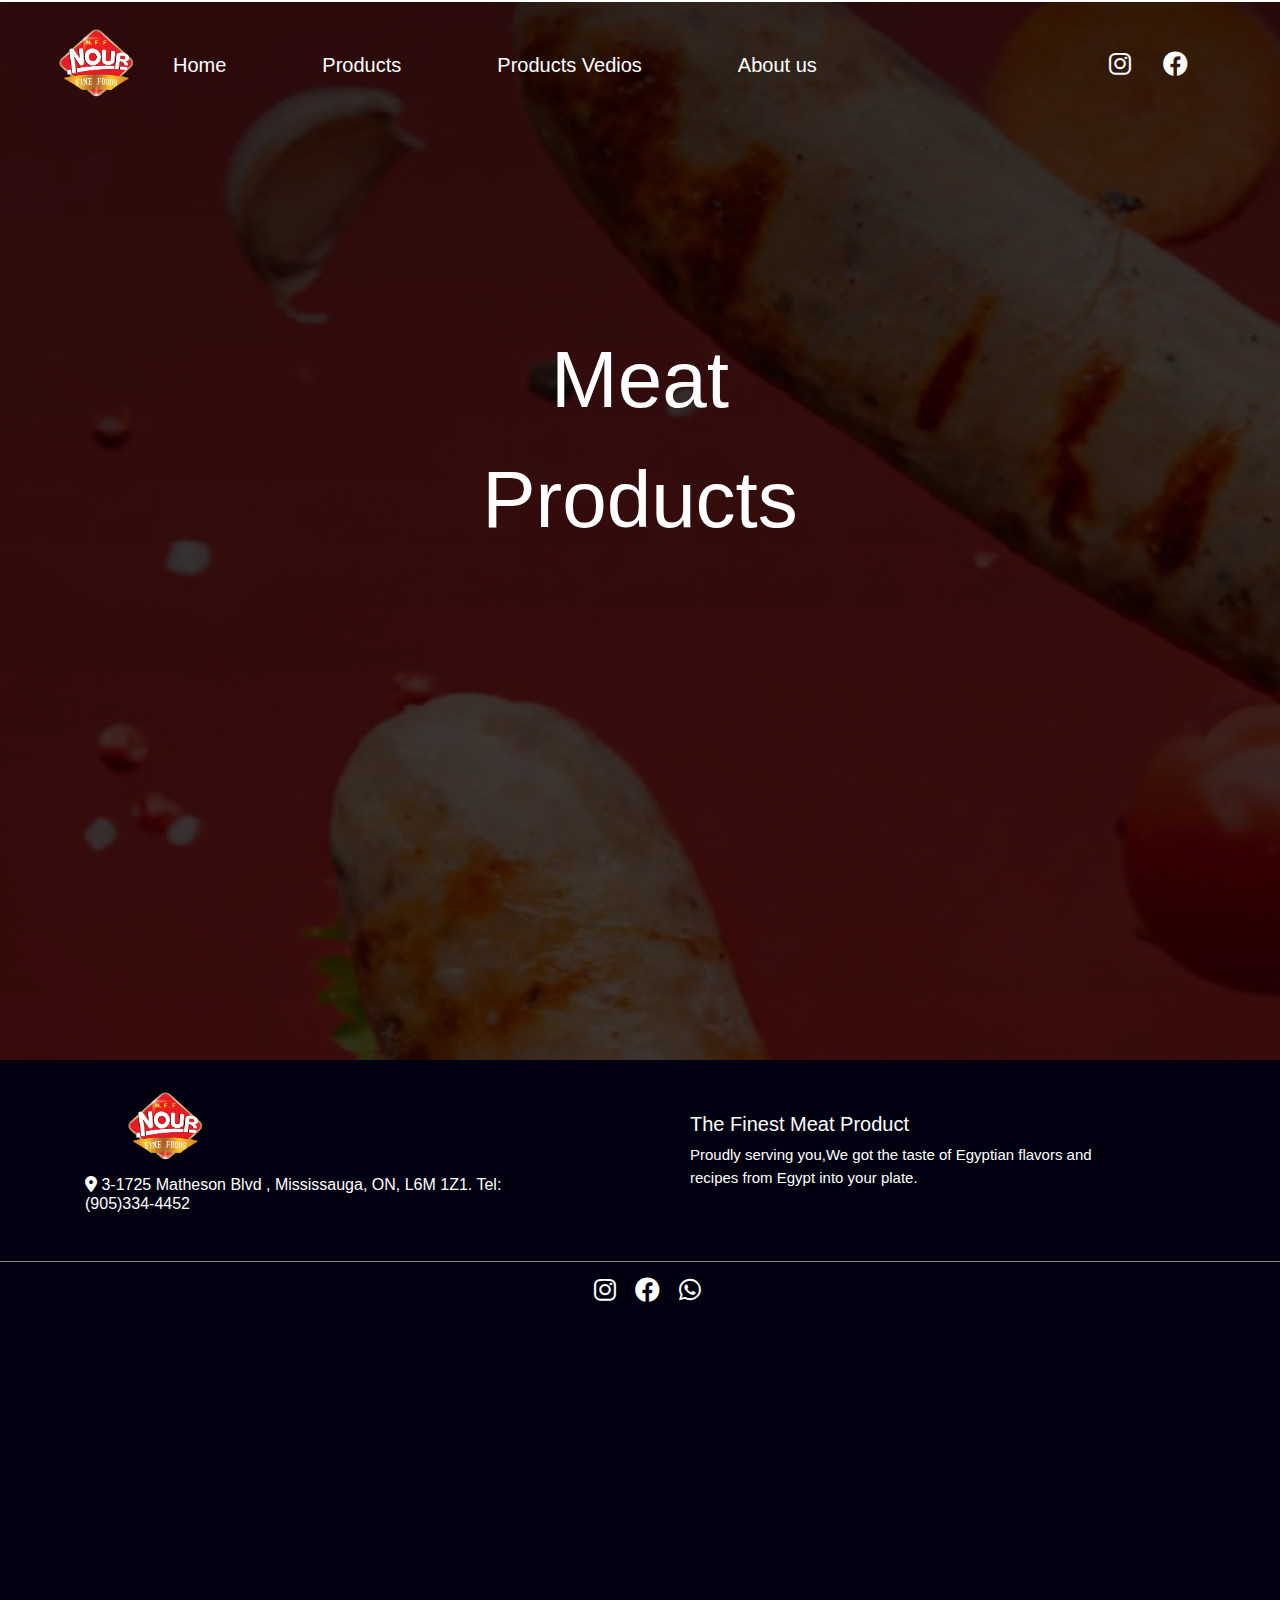
<file: index.html>
<!DOCTYPE html>
<html lang="en">
<head>
    <meta charset="UTF-8">
    <meta http-equiv="X-UA-Compatible" content="IE=edge">
    <meta name="viewport" content="width=device-width, initial-scale=1.0">
    <title>Document</title>
     <!--bootostrab link-->
     <link rel="stylesheet" href="./Css/bootstrap.min.css" />
     <!-- font awsom -->
   <link rel="stylesheet" href="./Css/all.min.css">
     <!--Css Links-->
     <link rel="stylesheet" href="./Css/style.css" />
</head>
<body>
  
    <nav class="navbar navbar-expand-lg navbar-dark ">
      <img  class="logo" src="./images/WhatsApp_Image_2023-06-08_at_10.13.00_AM-removebg-preview.png">
        <button class="navbar-toggler" type="button" data-toggle="collapse" data-target="#navbarSupportedContent" aria-controls="navbarSupportedContent" aria-expanded="false" aria-label="Toggle navigation">
          <span class="navbar-toggler-icon"></span>
        </button>
      
        <div class="collapse navbar-collapse" id="navbarSupportedContent">
          <ul class="navbar-nav mr-auto m-4">
            <li class="nav-item ">
              <a class="nav-link link-newStyle another-style" href="#">Home <span class="sr-only">(current)</span></a>
            </li>
            <li class="nav-item ">
              <a class="nav-link link-newStyle" href="./Html/Products.html">Products</a>
            </li>
            <li class="nav-item ">
              <a class="nav-link link-newStyle" href="./Html/ProductsVideo.html">Products Vedios</a>
            </li>
            <li class="nav-item ">
                <a class="nav-link link-newStyle" href="./Html/AboutUs.html">About us</a>
              </li>
             
              <!-- <li  class="nav-item ">
                <a  class="nav-link icon-newStyle ml-5" href="#"><i class="fa-brands fa-instagram"></i></a>
             </li> -->
          </ul>
          <div class="icon ">
            <a  class="nav-link icon-newStyle" href="#"><i class="fa-brands fa-instagram"></i></a>
            <a class="nav-link icon-newStyle"href="https://www.facebook.com/nourfoodsinc"><i class="fa-brands fa-facebook"></i></a>
          </div>
        </div>
      </nav>

      <div class="content">
        <p>Meat</p>
        <p>Products</p>
      </div>

      <footer>
        <div class="container">
            <div class="row">
                
              <div class="col-lg-5 col-md-4 col-sm-12">
                <img  class="footer-logo" src="./images/WhatsApp_Image_2023-06-08_at_10.13.00_AM-removebg-preview.png">
                <h6 class="mt-2"> <a href="https://goo.gl/maps/RFhR19gRVREHnPTv8"><i class="fa-solid fa-location-dot"></i>  3-1725 Matheson Blvd , Mississauga, ON, L6M 1Z1.
                    Tel: (905)334-4452</a></h6>
              </div>

              <div class=" description col-lg-5 col-md-4 col-sm-12">
               <h5>The Finest Meat Product</h5>
               <p>Proudly serving you,We got the taste of Egyptian flavors and recipes from Egypt into your plate.</p>
              </div>

            </div>
        </div>

       
          <div class="contact-us">
            <a  class="icon-newStyle" href="#"><i class="fa-brands fa-instagram"></i></a>
            <a class="icon-newStyle" href="https://www.facebook.com/nourfoodsinc"><i class="fa-brands fa-facebook"></i></a>
            <a class="icon-newStyle" href="#"><i class="fa-brands fa-whatsapp"></i></a>
          </div>
      </footer>
      
    <!-- jq links -->
    <script src="./js/jquery-3.6.1.min.js"></script>
    <script src="./js/popper.min.js"></script>
    <script src="./js/bootstrap.min.js"></script>
   
</body>
</html>
</file>
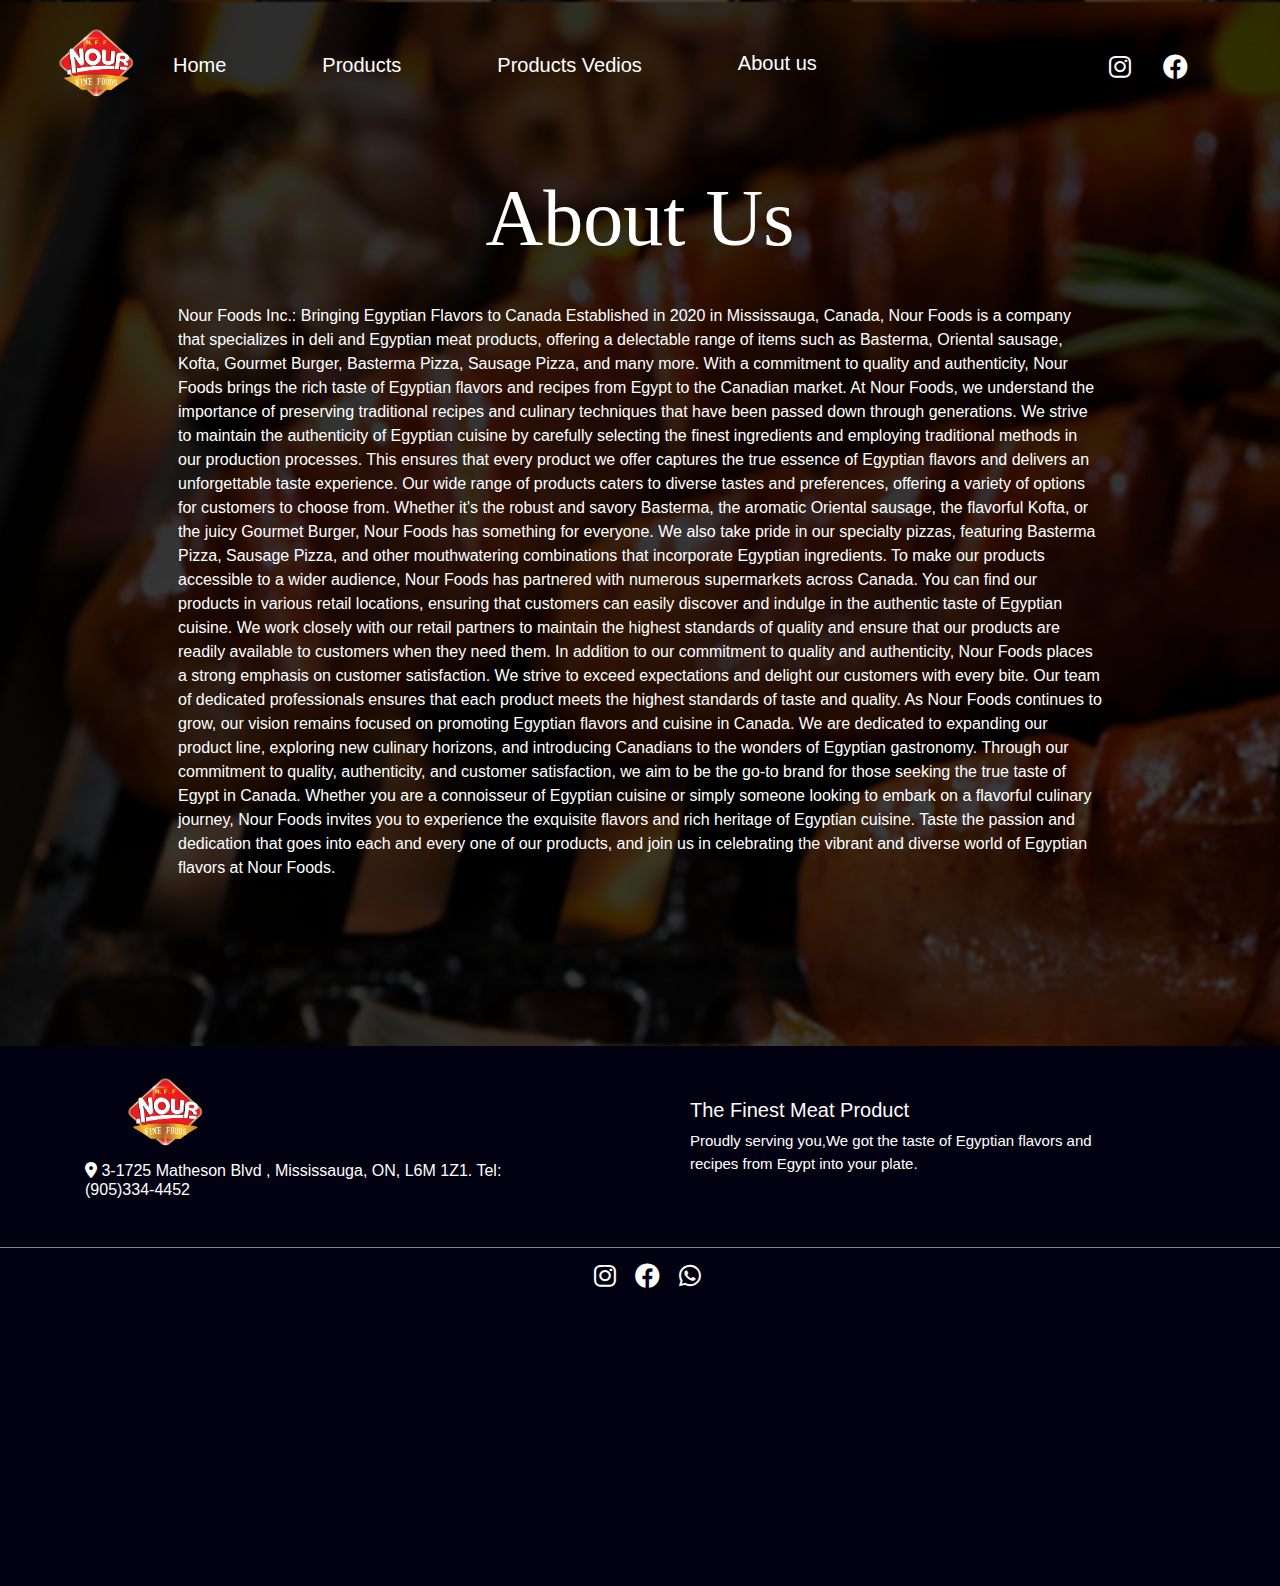
<file: Html/AboutUs.html>
<html lang="en">
<head>
    <meta charset="UTF-8">
    <meta http-equiv="X-UA-Compatible" content="IE=edge">
    <meta name="viewport" content="width=device-width, initial-scale=1.0">
    <title>Document</title>
     <!--bootostrab link-->
     <link rel="stylesheet" href="../Css/bootstrap.min.css" />
     <!-- font awsom -->
   <link rel="stylesheet" href="../Css/all.min.css">
     <!--Css Links-->
     <link rel="stylesheet" href="../Css/about.css" />
</head>
<body>
  
    <nav class="navbar navbar-expand-lg navbar-dark ">
      <img  class="logo" src="../images/WhatsApp_Image_2023-06-08_at_10.13.00_AM-removebg-preview.png">
        <button class="navbar-toggler" type="button" data-toggle="collapse" data-target="#navbarSupportedContent" aria-controls="navbarSupportedContent" aria-expanded="false" aria-label="Toggle navigation">
          <span class="navbar-toggler-icon"></span>
        </button>
      
        <div class="collapse navbar-collapse" id="navbarSupportedContent">
          <ul class="navbar-nav mr-auto m-4">
            <li class="nav-item ">
              <a class="nav-link link-newStyle another-style" href="../index.html">Home <span class="sr-only">(current)</span></a>
            </li>
            <li class="nav-item ">
              <a class="nav-link link-newStyle" href="../Html/Products.html">Products</a>
            </li>
            <li class="nav-item ">
              <li class="nav-item ">
                <a class="nav-link link-newStyle" href="../Html/ProductsVideo.html">Products Vedios</a>  
              </li>
                <a class="nav-link link-newStyle" href="../Html/AboutUs.html">About us</a>
              </li>
             
              <!-- <li  class="nav-item ">
                <a  class="nav-link icon-newStyle ml-5" href="#"><i class="fa-brands fa-instagram"></i></a>
             </li> -->
          </ul>
          <div class="icon ">
            <a  class="nav-link icon-newStyle" href="#"><i class="fa-brands fa-instagram"></i></a>
            <a class="nav-link icon-newStyle" href="https://www.facebook.com/nourfoodsinc"><i class="fa-brands fa-facebook"></i></a>
          </div>
        </div>
      </nav>

     <div class="content">
      <h1>About Us</h1>
      <p> Nour Foods Inc.: Bringing Egyptian Flavors to Canada Established in 2020 in Mississauga, Canada, Nour Foods is a company that specializes in deli and Egyptian meat products, offering a delectable range of items such as Basterma, Oriental sausage, Kofta, Gourmet Burger, Basterma Pizza, Sausage Pizza, and many more. With a commitment to quality and authenticity, Nour Foods brings the rich taste of Egyptian flavors and recipes from Egypt to the Canadian market. At Nour Foods, we understand the importance of preserving traditional recipes and culinary techniques that have been passed down through generations. We strive to maintain the authenticity of Egyptian cuisine by carefully selecting the finest ingredients and employing traditional methods in our production processes. This ensures that every product we offer captures the true essence of Egyptian flavors and delivers an unforgettable taste experience. Our wide range of products caters to diverse tastes and preferences, offering a variety of options for customers to choose from. Whether it's the robust and savory Basterma, the aromatic Oriental sausage, the flavorful Kofta, or the juicy Gourmet Burger, Nour Foods has something for everyone. We also take pride in our specialty pizzas, featuring Basterma Pizza, Sausage Pizza, and other mouthwatering combinations that incorporate Egyptian ingredients. To make our products accessible to a wider audience, Nour Foods has partnered with numerous supermarkets across Canada. You can find our products in various retail locations, ensuring that customers can easily discover and indulge in the authentic taste of Egyptian cuisine. We work closely with our retail partners to maintain the highest standards of quality and ensure that our products are readily available to customers when they need them. In addition to our commitment to quality and authenticity, Nour Foods places a strong emphasis on customer satisfaction. We strive to exceed expectations and delight our customers with every bite. Our team of dedicated professionals ensures that each product meets the highest standards of taste and quality. As Nour Foods continues to grow, our vision remains focused on promoting Egyptian flavors and cuisine in Canada. We are dedicated to expanding our product line, exploring new culinary horizons, and introducing Canadians to the wonders of Egyptian gastronomy. Through our commitment to quality, authenticity, and customer satisfaction, we aim to be the go-to brand for those seeking the true taste of Egypt in Canada. Whether you are a connoisseur of Egyptian cuisine or simply someone looking to embark on a flavorful culinary journey, Nour Foods invites you to experience the exquisite flavors and rich heritage of Egyptian cuisine. Taste the passion and dedication that goes into each and every one of our products, and join us in celebrating the vibrant and diverse world of Egyptian flavors at Nour Foods.</p>
     </div>
     <footer>
      <div class="container">
          <div class="row">
              
            <div class="col-lg-5 col-md-4 col-sm-12">
              <img  class="footer-logo" src="../images/WhatsApp_Image_2023-06-08_at_10.13.00_AM-removebg-preview.png">
              <h6 class="mt-2"> <a href="https://goo.gl/maps/RFhR19gRVREHnPTv8"><i class="fa-solid fa-location-dot"></i>  3-1725 Matheson Blvd , Mississauga, ON, L6M 1Z1.
                  Tel: (905)334-4452</a></h6>
            </div>

            <div class=" description col-lg-5 col-md-4 col-sm-12">
             <h5>The Finest Meat Product</h5>
             <p>Proudly serving you,We got the taste of Egyptian flavors and recipes from Egypt into your plate.</p>
            </div>

          </div>
      </div>

     
        <div class="contact-us">
          <a  class="icon-newStyle" href="#"><i class="fa-brands fa-instagram"></i></a>
          <a class="icon-newStyle" href="https://www.facebook.com/nourfoodsinc"><i class="fa-brands fa-facebook"></i></a>
          <a class="icon-newStyle" href="#"><i class="fa-brands fa-whatsapp"></i></a>
        </div>
    </footer>
    <!-- jq links -->
    <script src="../js/jquery-3.6.1.min.js"></script>
    <script src="../js/popper.min.js"></script>
    <script src="../js/bootstrap.min.js"></script>
</body>
</html>
</file>
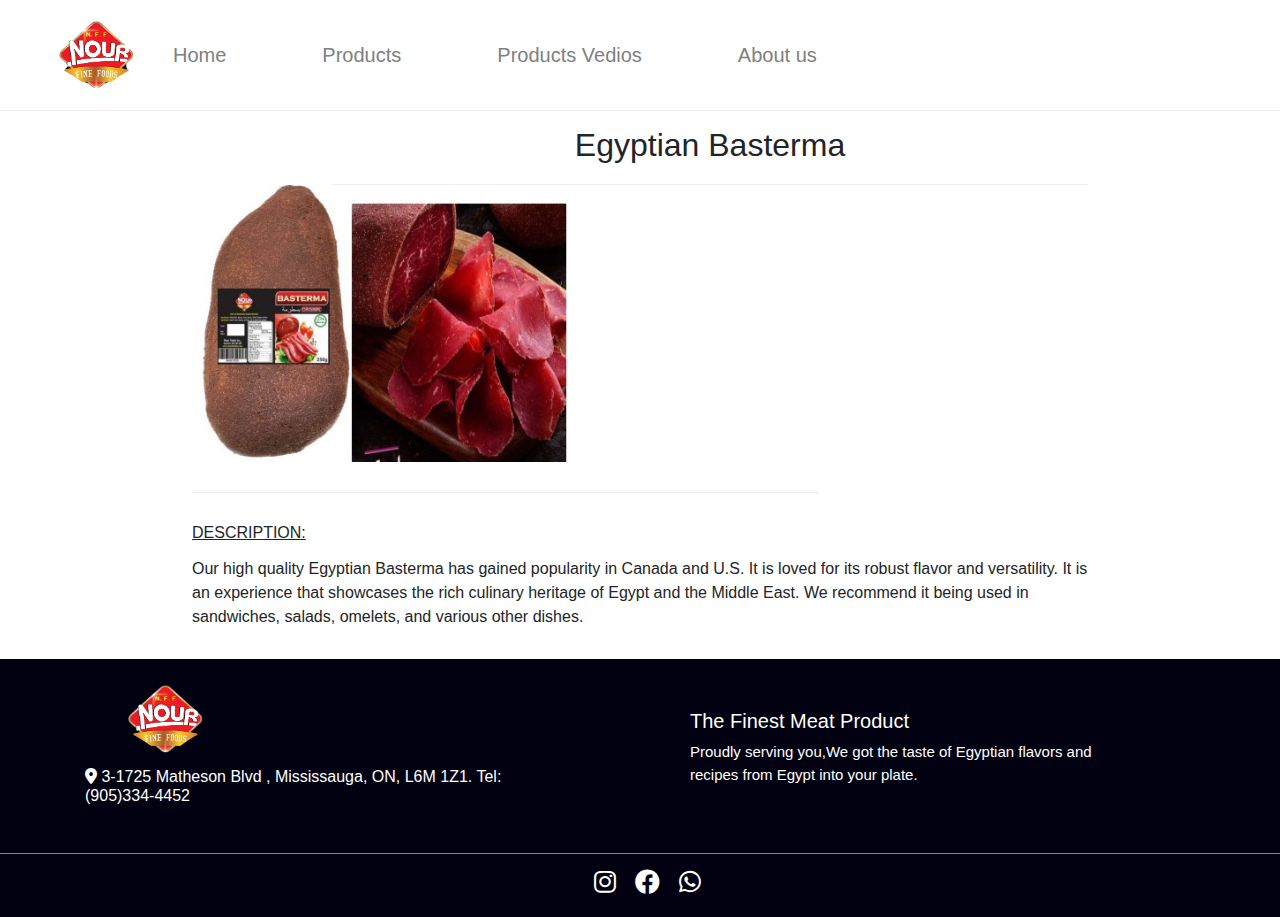
<file: Html/BastermaDescription.html>
<!DOCTYPE html>
<html lang="en">
<head>
    <meta charset="UTF-8">
    <meta http-equiv="X-UA-Compatible" content="IE=edge">
    <meta name="viewport" content="width=device-width, initial-scale=1.0">
    <title>Document</title>
     <!--bootostrab link-->
     <link rel="stylesheet" href="../Css/bootstrap.min.css" />
     <!-- font awsom -->
   <link rel="stylesheet" href="../Css/all.min.css">
     <!--Css Links-->
     <link rel="stylesheet" href="../Css/ProductDescription.css" />
</head>
<body>
  
    <nav class="navbar navbar-expand-lg navbar-light ">
        <img  class="logo" src="../images/WhatsApp_Image_2023-06-08_at_10.13.00_AM-removebg-preview.png">
          <button class="navbar-toggler" type="button" data-toggle="collapse" data-target="#navbarSupportedContent" aria-controls="navbarSupportedContent" aria-expanded="false" aria-label="Toggle navigation">
            <span class="navbar-toggler-icon"></span>
          </button>
        
          <div class="collapse navbar-collapse" id="navbarSupportedContent">
            <ul class="navbar-nav mr-auto m-4">
              <li class="nav-item ">
                <a class="nav-link link-newStyle another-style" href="../index.html">Home <span class="sr-only">(current)</span></a>
              </li>
              <li class="nav-item ">
                <a class="nav-link link-newStyle" href="../Html/Products.html">Products</a>
              </li>
              <li class="nav-item ">
                <a class="nav-link link-newStyle" href="../Html/ProductsVideo.html">Products Vedios</a>
              </li>
              <li class="nav-item ">
                  <a class="nav-link link-newStyle" href="../Html/AboutUs.html">About us</a>
                </li>
               
                <!-- <li  class="nav-item ">
                  <a  class="nav-link icon-newStyle ml-5" href="#"><i class="fa-brands fa-instagram"></i></a>
               </li> -->
            </ul>
            <!-- <div class="icon ">
              <a  class="nav-link icon-newStyle" href="#"><i class="fa-brands fa-instagram"></i></a>
              <a class="nav-link icon-newStyle"href="https://www.facebook.com/nourfoodsinc"><i class="fa-brands fa-facebook"></i></a>
            </div> -->
          </div>
        </nav>

      <div class="Product-Description">
        
       <div class="Product-name"><h2>Egyptian Basterma</h2> </div>
       <div class="Product-img"> <img src="../images/Basterma.jpeg"></div>
       <div>
        <h6>DESCRIPTION:</h6>
        <p>Our high quality Egyptian Basterma has gained popularity in Canada and U.S. It is loved for its robust flavor and versatility. It is an experience that showcases the rich culinary heritage of Egypt and the Middle East. We recommend it being used in sandwiches, salads, omelets, and various other dishes.</p>
       </div>
      </div>

      <footer>
        <div class="container">
            <div class="row">
                
              <div class="col-lg-5 col-md-4 col-sm-12">
                <img  class="logo" src="../images/WhatsApp_Image_2023-06-08_at_10.13.00_AM-removebg-preview.png">
                <h6 class="mt-2"> <a href="https://goo.gl/maps/RFhR19gRVREHnPTv8"><i class="fa-solid fa-location-dot"></i>  3-1725 Matheson Blvd , Mississauga, ON, L6M 1Z1.
                    Tel: (905)334-4452</a></h6>
              </div>

              <div class=" description col-lg-5 col-md-4 col-sm-12">
               <h5>The Finest Meat Product</h5>
               <p>Proudly serving you,We got the taste of Egyptian flavors and recipes from Egypt into your plate.</p>
              </div>

            </div>
        </div>

       
          <div class="contact-us">
            <a  class="icon-newStyle" href="#"><i class="fa-brands fa-instagram"></i></a>
            <a class="icon-newStyle" href="https://www.facebook.com/nourfoodsinc"><i class="fa-brands fa-facebook"></i></a>
            <a class="icon-newStyle" href="#"><i class="fa-brands fa-whatsapp"></i></a>
          </div>
      </footer>

     
      
    <!-- jq links -->
    <script src="../js/jquery-3.6.1.min.js"></script>
    <script src="../js/popper.min.js"></script>
    <script src="../js/bootstrap.min.js"></script>
</body>
</html>
</file>
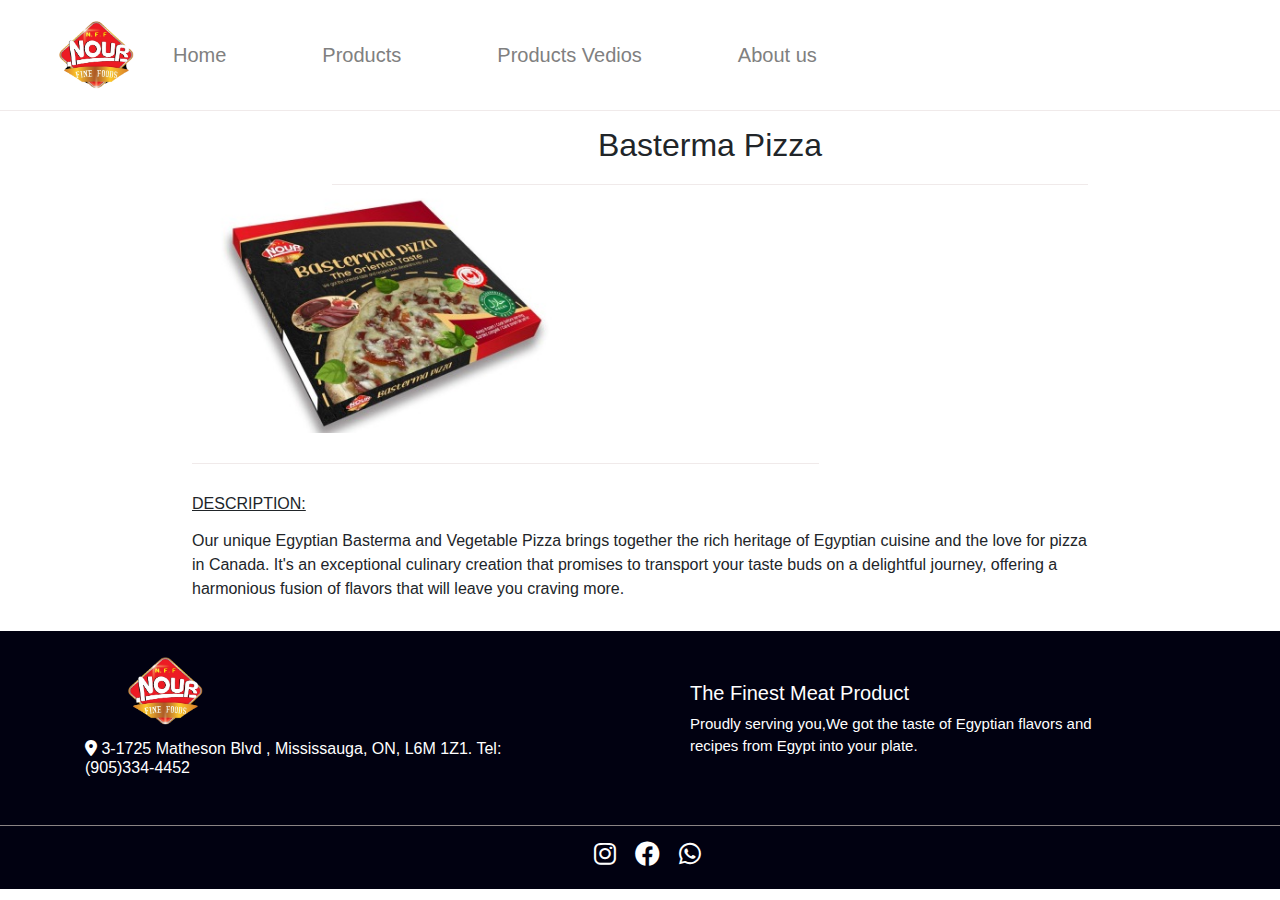
<file: Html/Bastermapizza.html>
<!DOCTYPE html>
<html lang="en">
<head>
    <meta charset="UTF-8">
    <meta http-equiv="X-UA-Compatible" content="IE=edge">
    <meta name="viewport" content="width=device-width, initial-scale=1.0">
    <title>Document</title>
     <!--bootostrab link-->
     <link rel="stylesheet" href="../Css/bootstrap.min.css" />
     <!-- font awsom -->
   <link rel="stylesheet" href="../Css/all.min.css">
     <!--Css Links-->
     <link rel="stylesheet" href="../Css/ProductDescription.css" />
</head>
<body>
  
    <nav class="navbar navbar-expand-lg navbar-light ">
        <img  class="logo" src="../images/WhatsApp_Image_2023-06-08_at_10.13.00_AM-removebg-preview.png">
          <button class="navbar-toggler" type="button" data-toggle="collapse" data-target="#navbarSupportedContent" aria-controls="navbarSupportedContent" aria-expanded="false" aria-label="Toggle navigation">
            <span class="navbar-toggler-icon"></span>
          </button>
        
          <div class="collapse navbar-collapse" id="navbarSupportedContent">
            <ul class="navbar-nav mr-auto m-4">
              <li class="nav-item ">
                <a class="nav-link link-newStyle another-style" href="../index.html">Home <span class="sr-only">(current)</span></a>
              </li>
              <li class="nav-item ">
                <a class="nav-link link-newStyle" href="../Html/Products.html">Products</a>
              </li>
              <li class="nav-item ">
                <a class="nav-link link-newStyle" href="../Html/ProductsVideo.html">Products Vedios</a>
              </li>
              <li class="nav-item ">
                  <a class="nav-link link-newStyle" href="../Html/AboutUs.html">About us</a>
                </li>
               
                <!-- <li  class="nav-item ">
                  <a  class="nav-link icon-newStyle ml-5" href="#"><i class="fa-brands fa-instagram"></i></a>
               </li> -->
            </ul>
            <!-- <div class="icon ">
              <a  class="nav-link icon-newStyle" href="#"><i class="fa-brands fa-instagram"></i></a>
              <a class="nav-link icon-newStyle"href="https://www.facebook.com/nourfoodsinc"><i class="fa-brands fa-facebook"></i></a>
            </div> -->
          </div>
        </nav>

      <div class="Product-Description">
        
       <div class="Product-name"><h2>Basterma Pizza</h2> </div>
       <div class="Product-img"> <img src="../images/Pasterma Pizza.jpeg"></div>
       <div>
        <h6>DESCRIPTION:</h6>
        <p>Our unique Egyptian Basterma and Vegetable Pizza brings together the rich heritage of Egyptian cuisine and the love for pizza in Canada. It's an exceptional culinary creation that promises to transport your taste buds on a delightful journey, offering a harmonious fusion of flavors that will leave you craving more.</p>
       </div>
      </div>

      <footer>
        <div class="container">
            <div class="row">
                
              <div class="col-lg-5 col-md-4 col-sm-12">
                <img  class="logo" src="../images/WhatsApp_Image_2023-06-08_at_10.13.00_AM-removebg-preview.png">
                <h6 class="mt-2"> <a href="https://goo.gl/maps/RFhR19gRVREHnPTv8"><i class="fa-solid fa-location-dot"></i>  3-1725 Matheson Blvd , Mississauga, ON, L6M 1Z1.
                    Tel: (905)334-4452</a></h6>
              </div>

              <div class=" description col-lg-5 col-md-4 col-sm-12">
               <h5>The Finest Meat Product</h5>
               <p>Proudly serving you,We got the taste of Egyptian flavors and recipes from Egypt into your plate.</p>
              </div>

            </div>
        </div>

       
          <div class="contact-us">
            <a  class="icon-newStyle" href="#"><i class="fa-brands fa-instagram"></i></a>
            <a class="icon-newStyle" href="https://www.facebook.com/nourfoodsinc"><i class="fa-brands fa-facebook"></i></a>
            <a class="icon-newStyle" href="#"><i class="fa-brands fa-whatsapp"></i></a>
          </div>
      </footer>

     
      
    <!-- jq links -->
    <script src="../js/jquery-3.6.1.min.js"></script>
    <script src="../js/popper.min.js"></script>
    <script src="../js/bootstrap.min.js"></script>
</body>
</html>
</file>
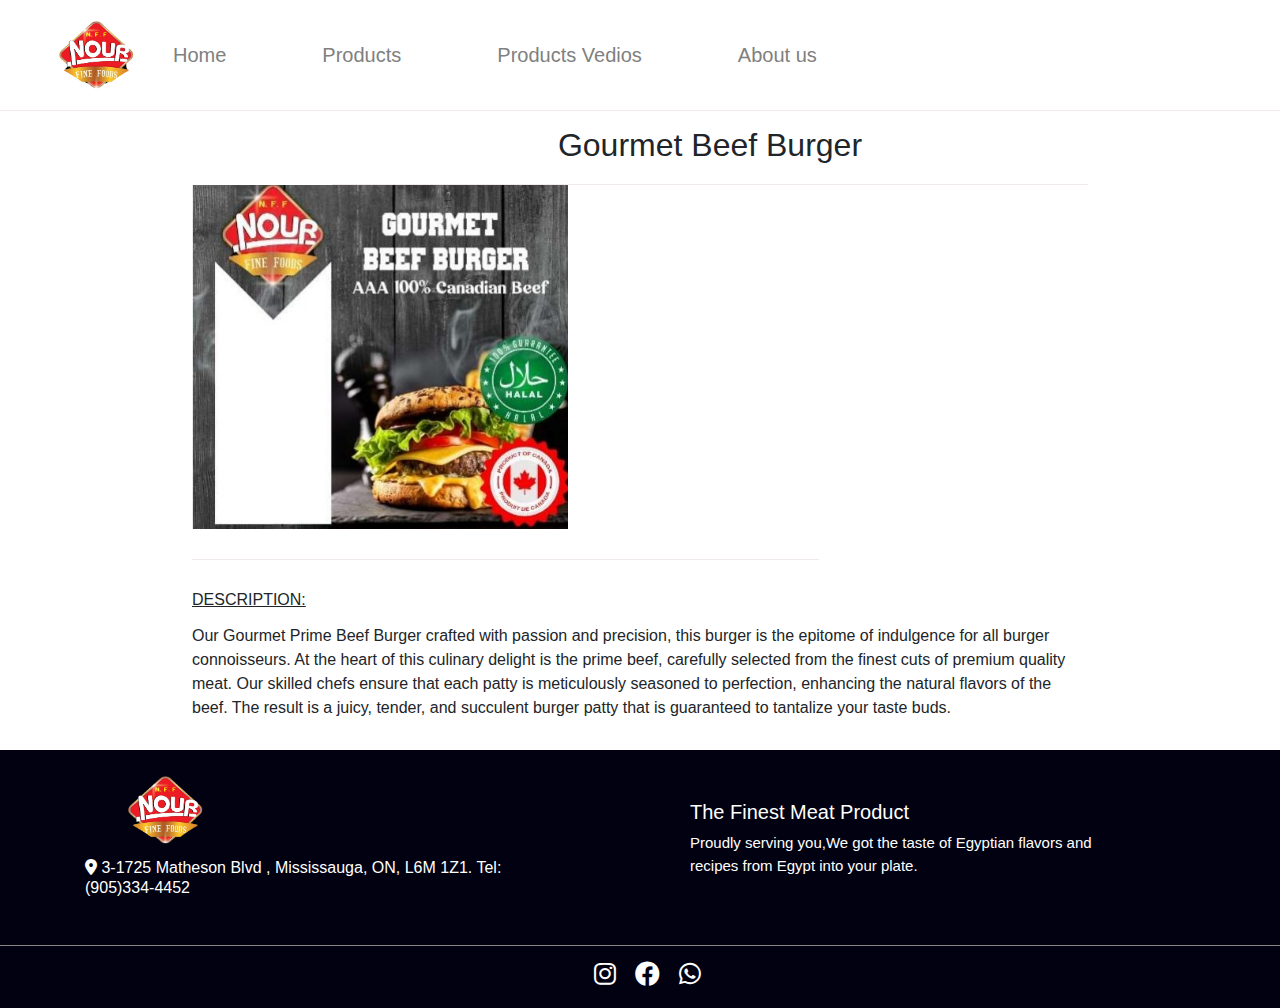
<file: Html/burgar.html>
<!DOCTYPE html>
<html lang="en">
<head>
    <meta charset="UTF-8">
    <meta http-equiv="X-UA-Compatible" content="IE=edge">
    <meta name="viewport" content="width=device-width, initial-scale=1.0">
    <title>Document</title>
     <!--bootostrab link-->
     <link rel="stylesheet" href="../Css/bootstrap.min.css" />
     <!-- font awsom -->
   <link rel="stylesheet" href="../Css/all.min.css">
     <!--Css Links-->
     <link rel="stylesheet" href="../Css/ProductDescription.css" />
</head>
<body>
  
    <nav class="navbar navbar-expand-lg navbar-light ">
        <img  class="logo" src="../images/WhatsApp_Image_2023-06-08_at_10.13.00_AM-removebg-preview.png">
          <button class="navbar-toggler" type="button" data-toggle="collapse" data-target="#navbarSupportedContent" aria-controls="navbarSupportedContent" aria-expanded="false" aria-label="Toggle navigation">
            <span class="navbar-toggler-icon"></span>
          </button>
        
          <div class="collapse navbar-collapse" id="navbarSupportedContent">
            <ul class="navbar-nav mr-auto m-4">
              <li class="nav-item ">
                <a class="nav-link link-newStyle another-style" href="../index.html">Home <span class="sr-only">(current)</span></a>
              </li>
              <li class="nav-item ">
                <a class="nav-link link-newStyle" href="../Html/Products.html">Products</a>
              </li>
              <li class="nav-item ">
                <a class="nav-link link-newStyle" href="../Html/ProductsVideo.html">Products Vedios</a>
              </li>
              <li class="nav-item ">
                  <a class="nav-link link-newStyle" href="../Html/AboutUs.html">About us</a>
                </li>
               
                <!-- <li  class="nav-item ">
                  <a  class="nav-link icon-newStyle ml-5" href="#"><i class="fa-brands fa-instagram"></i></a>
               </li> -->
            </ul>
            <!-- <div class="icon ">
              <a  class="nav-link icon-newStyle" href="#"><i class="fa-brands fa-instagram"></i></a>
              <a class="nav-link icon-newStyle"href="https://www.facebook.com/nourfoodsinc"><i class="fa-brands fa-facebook"></i></a>
            </div> -->
          </div>
        </nav>

      <div class="Product-Description">
        
       <div class="Product-name"><h2>Gourmet Beef Burger</h2> </div>
       <div class="Product-img"> <img src="../images/Burgar.jpeg"></div>
       <div>
        <h6>DESCRIPTION:</h6>
        <p>Our Gourmet Prime Beef Burger crafted with passion and precision, this burger is the epitome of indulgence for all burger connoisseurs. At the heart of this culinary delight is the prime beef, carefully selected from the finest cuts of premium quality meat. Our skilled chefs ensure that each patty is meticulously seasoned to perfection, enhancing the natural flavors of the beef. The result is a juicy, tender, and succulent burger patty that is guaranteed to tantalize your taste buds.</p>
       </div>
      </div>

      <footer>
        <div class="container">
            <div class="row">
                
              <div class="col-lg-5 col-md-4 col-sm-12">
                <img  class="logo" src="../images/WhatsApp_Image_2023-06-08_at_10.13.00_AM-removebg-preview.png">
                <h6 class="mt-2"> <a href="https://goo.gl/maps/RFhR19gRVREHnPTv8"><i class="fa-solid fa-location-dot"></i>  3-1725 Matheson Blvd , Mississauga, ON, L6M 1Z1.
                    Tel: (905)334-4452</a></h6>
              </div>

              <div class=" description col-lg-5 col-md-4 col-sm-12">
               <h5>The Finest Meat Product</h5>
               <p>Proudly serving you,We got the taste of Egyptian flavors and recipes from Egypt into your plate.</p>
              </div>

            </div>
        </div>

       
          <div class="contact-us">
            <a  class="icon-newStyle" href="#"><i class="fa-brands fa-instagram"></i></a>
            <a class="icon-newStyle" href="https://www.facebook.com/nourfoodsinc"><i class="fa-brands fa-facebook"></i></a>
            <a class="icon-newStyle" href="#"><i class="fa-brands fa-whatsapp"></i></a>
          </div>
      </footer>

     
      
    <!-- jq links -->
    <script src="../js/jquery-3.6.1.min.js"></script>
    <script src="../js/popper.min.js"></script>
    <script src="../js/bootstrap.min.js"></script>
</body>
</html>
</file>
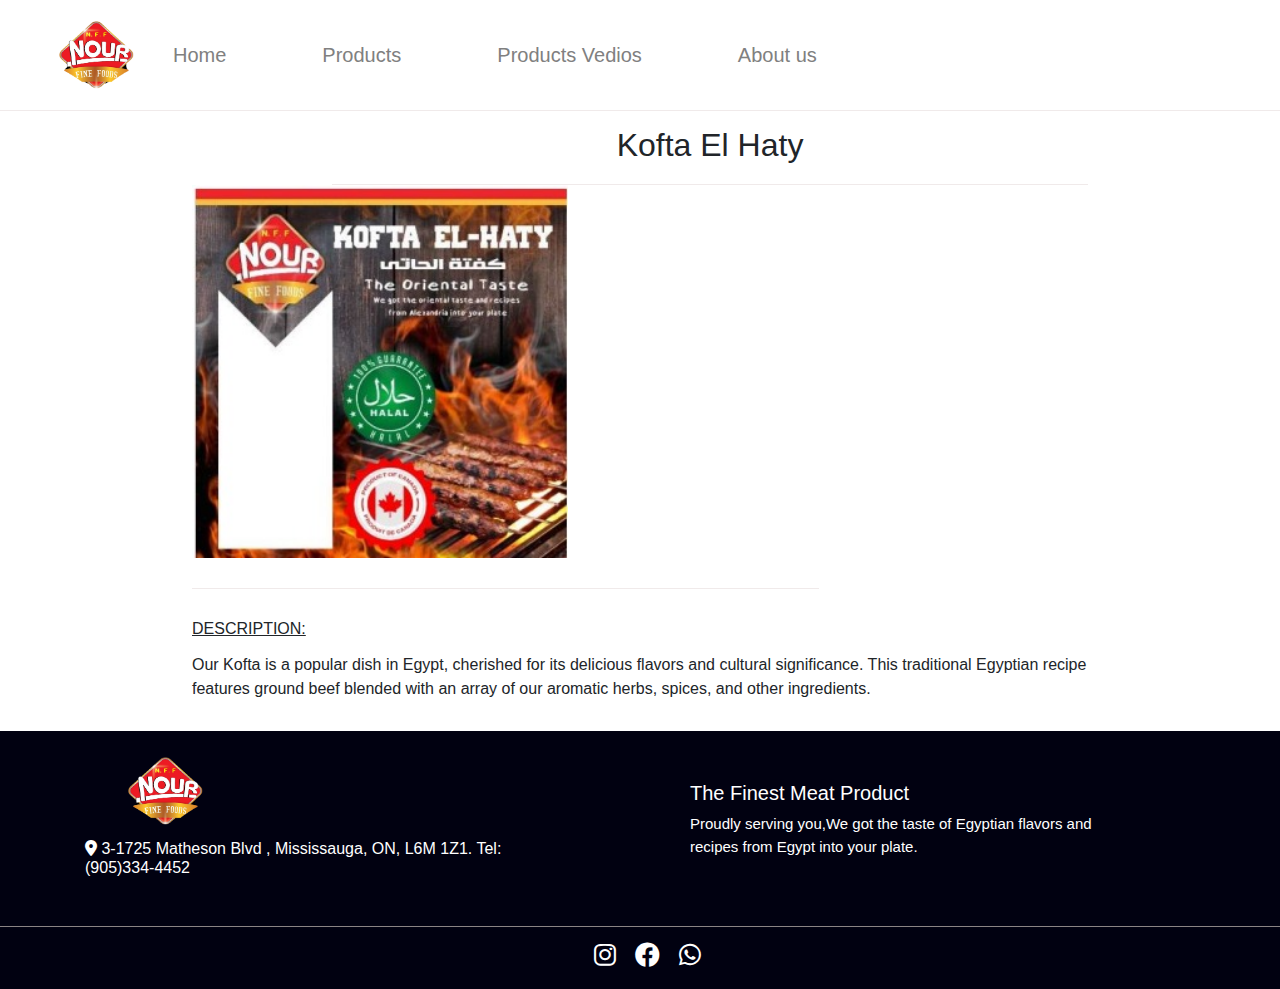
<file: Html/Kofta.html>
<!DOCTYPE html>
<html lang="en">
<head>
    <meta charset="UTF-8">
    <meta http-equiv="X-UA-Compatible" content="IE=edge">
    <meta name="viewport" content="width=device-width, initial-scale=1.0">
    <title>Document</title>
     <!--bootostrab link-->
     <link rel="stylesheet" href="../Css/bootstrap.min.css" />
     <!-- font awsom -->
   <link rel="stylesheet" href="../Css/all.min.css">
     <!--Css Links-->
     <link rel="stylesheet" href="../Css/ProductDescription.css" />
</head>
<body>
  
    <nav class="navbar navbar-expand-lg navbar-light ">
        <img  class="logo" src="../images/WhatsApp_Image_2023-06-08_at_10.13.00_AM-removebg-preview.png">
          <button class="navbar-toggler" type="button" data-toggle="collapse" data-target="#navbarSupportedContent" aria-controls="navbarSupportedContent" aria-expanded="false" aria-label="Toggle navigation">
            <span class="navbar-toggler-icon"></span>
          </button>
        
          <div class="collapse navbar-collapse" id="navbarSupportedContent">
            <ul class="navbar-nav mr-auto m-4">
              <li class="nav-item ">
                <a class="nav-link link-newStyle another-style" href="../index.html">Home <span class="sr-only">(current)</span></a>
              </li>
              <li class="nav-item ">
                <a class="nav-link link-newStyle" href="../Html/Products.html">Products</a>
              </li>
              <li class="nav-item ">
                <a class="nav-link link-newStyle" href="../Html/ProductsVideo.html">Products Vedios</a>
              </li>
              <li class="nav-item ">
                  <a class="nav-link link-newStyle" href="../Html/AboutUs.html">About us</a>
                </li>
               
                <!-- <li  class="nav-item ">
                  <a  class="nav-link icon-newStyle ml-5" href="#"><i class="fa-brands fa-instagram"></i></a>
               </li> -->
            </ul>
            <!-- <div class="icon ">
              <a  class="nav-link icon-newStyle" href="#"><i class="fa-brands fa-instagram"></i></a>
              <a class="nav-link icon-newStyle"href="https://www.facebook.com/nourfoodsinc"><i class="fa-brands fa-facebook"></i></a>
            </div> -->
          </div>
        </nav>

      <div class="Product-Description">
        
       <div class="Product-name"><h2>Kofta El Haty</h2> </div>
       <div class="Product-img"> <img src="../images/Kofta.jpeg"></div>
       <div>
        <h6>DESCRIPTION:</h6>
        <p>Our Kofta is a popular dish in Egypt, cherished for its delicious flavors and cultural significance. This traditional Egyptian recipe features ground beef blended with an array of our aromatic herbs, spices, and other ingredients.</p>
       </div>
      </div>

      <footer>
        <div class="container">
            <div class="row">
                
              <div class="col-lg-5 col-md-4 col-sm-12">
                <img  class="logo" src="../images/WhatsApp_Image_2023-06-08_at_10.13.00_AM-removebg-preview.png">
                <h6 class="mt-2"> <a href="https://goo.gl/maps/RFhR19gRVREHnPTv8"><i class="fa-solid fa-location-dot"></i>  3-1725 Matheson Blvd , Mississauga, ON, L6M 1Z1.
                    Tel: (905)334-4452</a></h6>
              </div>

              <div class=" description col-lg-5 col-md-4 col-sm-12">
               <h5>The Finest Meat Product</h5>
               <p>Proudly serving you,We got the taste of Egyptian flavors and recipes from Egypt into your plate.</p>
              </div>

            </div>
        </div>

       
          <div class="contact-us">
            <a  class="icon-newStyle" href="#"><i class="fa-brands fa-instagram"></i></a>
            <a class="icon-newStyle" href="https://www.facebook.com/nourfoodsinc"><i class="fa-brands fa-facebook"></i></a>
            <a class="icon-newStyle" href="#"><i class="fa-brands fa-whatsapp"></i></a>
          </div>
      </footer>

     
      
    <!-- jq links -->
    <script src="../js/jquery-3.6.1.min.js"></script>
    <script src="../js/popper.min.js"></script>
    <script src="../js/bootstrap.min.js"></script>
</body>
</html>
</file>
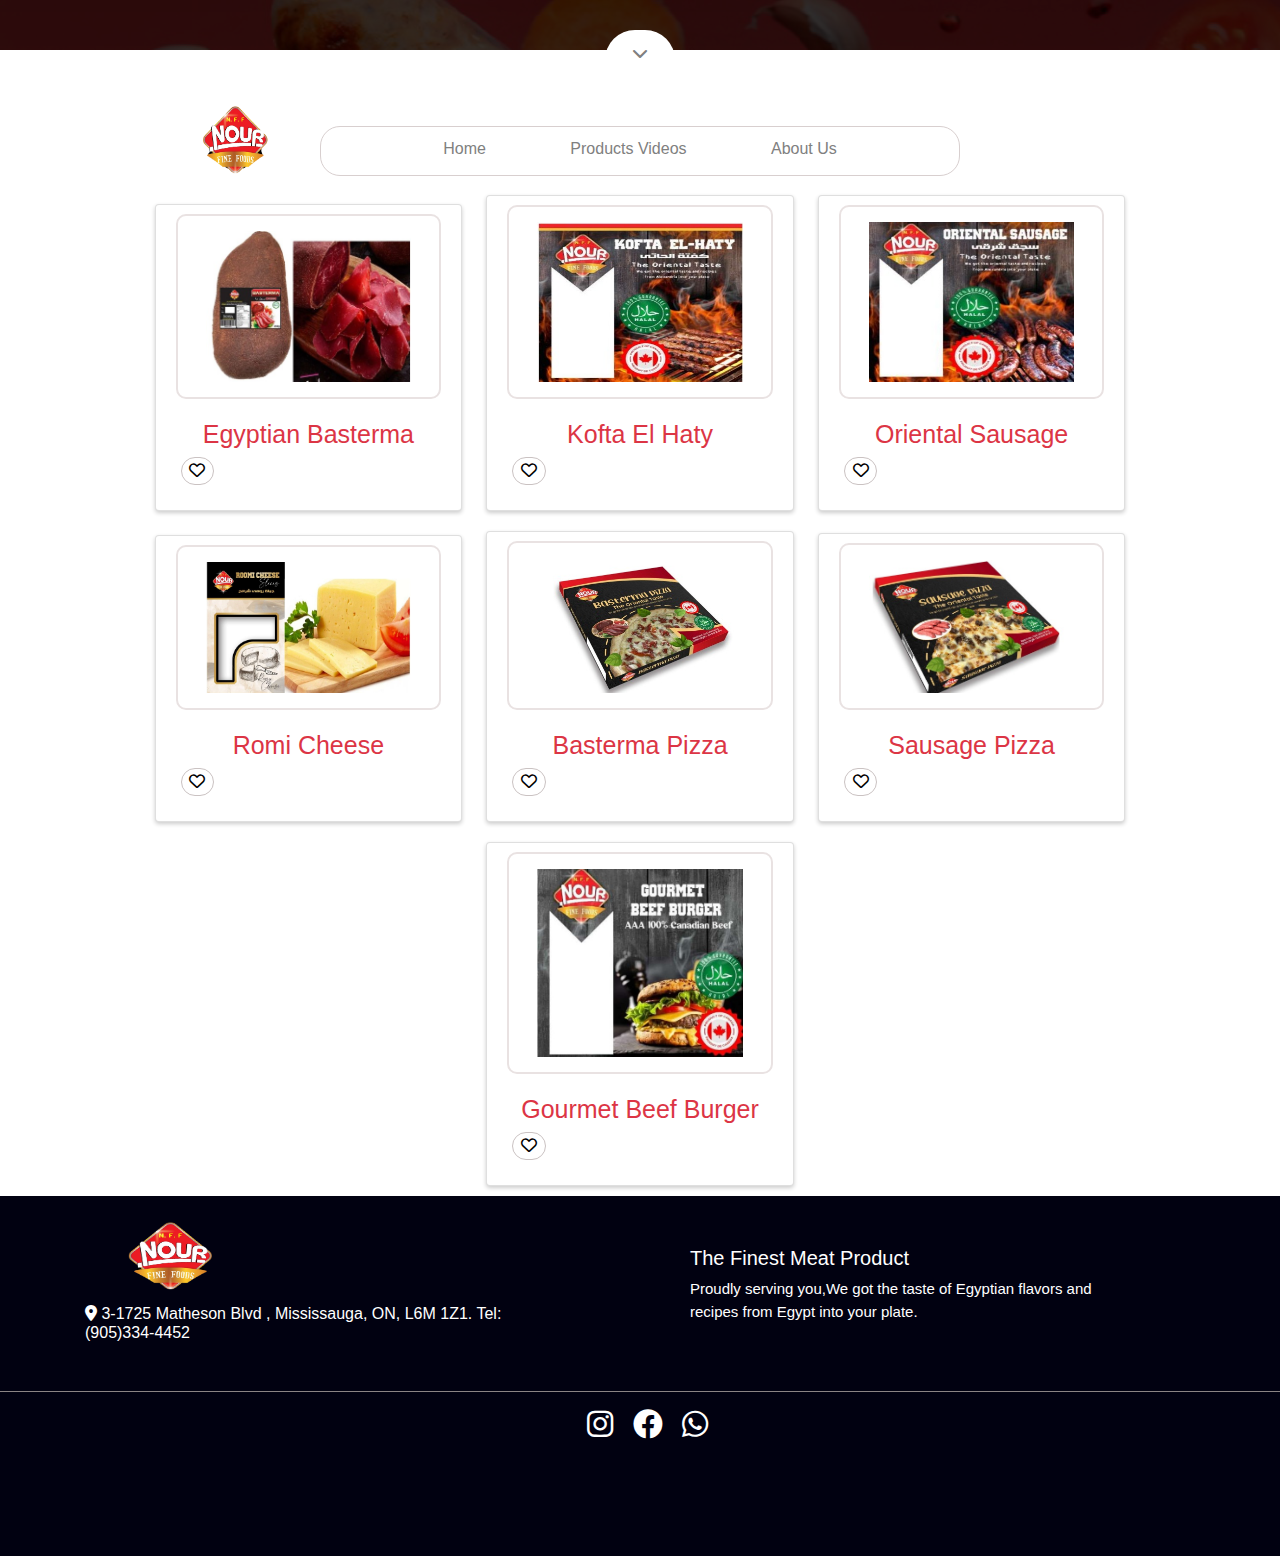
<file: Html/Products.html>
<!DOCTYPE html>
<html lang="en">
<head>
    <meta charset="UTF-8">
    <meta http-equiv="X-UA-Compatible" content="IE=edge">
    <meta name="viewport" content="width=device-width, initial-scale=1.0">
    <title>Document</title>
     <!--bootostrab link-->
     <link rel="stylesheet" href="../Css/bootstrap.min.css" />
     <!-- font awsom -->
   <link rel="stylesheet" href="../Css/all.min.css">
     <!--Css Links-->
     <link rel="stylesheet" href="../Css/products.css" />
</head>
<body>
  
 
   
    <div class="product-page">

     
      <div class="btn-home"> <a href="../index.html"><i class="fa-solid fa-chevron-down"></i></a></div>
      <img  class="logo" src="../images/WhatsApp_Image_2023-06-08_at_10.13.00_AM-removebg-preview.png">

      <!-- <div class="product-logo"><img src="../images/WhatsApp_Image_2023-06-08_at_10.13.00_AM-removebg-preview.png"></div> -->
      <div class="product-nav">
        <a href="../index.html">Home</a>
        <a href="../Html/ProductsVideo.html">Products Videos</a>
        <a href="../Html/AboutUs.html">About Us</a>
      </div>
     <div class="content">


      <div class="container ">
        <div class="row" >
            <div class="mt-5">
              <div class=" card">
                <div class="img"> <a href="../Html/BastermaDescription.html"><img src="../images/Basterma.jpeg" class="card-img-top" alt="..."></a></div>
                 <div class="card-body">
                  <h6 class="description1"><a href="../Html/BastermaDescription.html">Egyptian Basterma</a></h6>
                
                  <div class="btns">
                   
                   <button class="like"><i   class="far fa-heart"></i></button>
                  
         
                 </div>
                 </div>
               </div>

            
               <div class=" card">
                <div class="img"> <a href="../Html/Kofta.html"><img src="../images/Kofta.jpeg" style="height: 190px;" class="card-img-top" alt="..."></a></div>
                 <div class="card-body">
                  <h6 class="description1"><a href="../Html/Kofta.html">Kofta El Haty</a> </h6>
                 
                  <div class="btns">
                   
                   <button class="like"><i class="far fa-heart"></i></button>
                  
         
                 </div>
                 </div>
               </div>
               <div class=" card">
                <div class="img"> <a href="../Html/sugua.html"><img src="../images/Sugua.jpeg" style="height: 190px;" class="card-img-top" alt="..."></a></div>
                 <div class="card-body">
                  <h6 class="description1"><a href="../Html/sugua.html">Oriental Sausage</a></h6>
                  
                  <div class="btns">
                   
                   <button class="like"><i   class="far fa-heart"></i></button>
                  
         
                 </div>
                 </div>
               </div>
           
               <div class=" card">
                <div class="img"> <a href="../Html/Romi.html"><img src="../images/Roomi Chees.jpeg" class="card-img-top" alt="..."></a></div>
                 <div class="card-body">
                  <h6 class="description1"><a href="../Html/Romi.html">Romi Cheese</a></h6>
                 
                  <div class="btns">
                   
                   <button class="like"><i   class="far fa-heart"></i></button>
                  
         
                 </div>
                 </div>
               </div>
               <div class=" card">
                <div class="img"><a href="../Html/Bastermapizza.html"> <img src="../images/Pasterma Pizza.jpeg" class="card-img-top" alt="..."></a></div>
                 <div class="card-body">
                  <h6 class="description1"><a href="../Html/Bastermapizza.html">Basterma Pizza</a></h6>
                 
                  <div class="btns">
                   
                   <button class="like"><i   class="far fa-heart"></i></button>
                  
         
                 </div>
                 </div>
               </div>
               <div class=" card">
                <div class="img"> <a href="../Html/suguaPizza.html"><img src="../images/Sugua Pizza.jpeg" class="card-img-top" alt="..."></a></div>
                 <div class="card-body">
                  <h6 class="description1"><a href="../Html/suguaPizza.html">Sausage Pizza</a> </h6>
                  
                  <div class="btns">
                   
                   <button class="like"><i   class="far fa-heart"></i></button>
                  
         
                 </div>
                 </div>
               </div>
              
           
               <div class=" card">
                <div class="img"> <a href="../Html/burgar.html"><img src="../images/Burgar.jpeg" class="card-img-top" alt="..."></a></div>
                 <div class="card-body">
                  <h6 class="description1"><a href="../Html/burgar.html">Gourmet Beef Burger</a></h6>
                  
                  <div class="btns">
                   
                   <button class="like"><i   class="far fa-heart"></i></button>
                  
         
                 </div>
                 </div>
               </div>
              
               </div>
              </div>
            </div>

      

 

     </div>

    </div>
 
    <footer>
      <div class="container">
          <div class="row">
              
            <div class="col-lg-5 col-md-4 col-sm-12">
              <img  class="footer-logo" src="../images/WhatsApp_Image_2023-06-08_at_10.13.00_AM-removebg-preview.png">
              <h6 class="mt-2"> <a href="https://goo.gl/maps/RFhR19gRVREHnPTv8"><i class="fa-solid fa-location-dot"></i>  3-1725 Matheson Blvd , Mississauga, ON, L6M 1Z1.
                  Tel: (905)334-4452</a></h6>
            </div>

            <div class=" description col-lg-5 col-md-4 col-sm-12">
             <h5>The Finest Meat Product</h5>
             <p>Proudly serving you,We got the taste of Egyptian flavors and recipes from Egypt into your plate.</p>
            </div>

          </div>
      </div>

     
        <div class="contact-us">
          <a  class="icon-newStyle" href="#"><i class="fa-brands fa-instagram"></i></a>
          <a class="icon-newStyle" href="https://www.facebook.com/nourfoodsinc"><i class="fa-brands fa-facebook"></i></a>
          <a class="icon-newStyle" href="#"><i class="fa-brands fa-whatsapp"></i></a>
        </div>
    </footer>
    <!-- jq links -->
    <script src="../js/jquery-3.6.1.min.js"></script>
    <script src="../js/popper.min.js"></script>
    <script src="../js/bootstrap.min.js"></script>
    <script src="../js/main.js"></script>
</body>
</html>
</file>
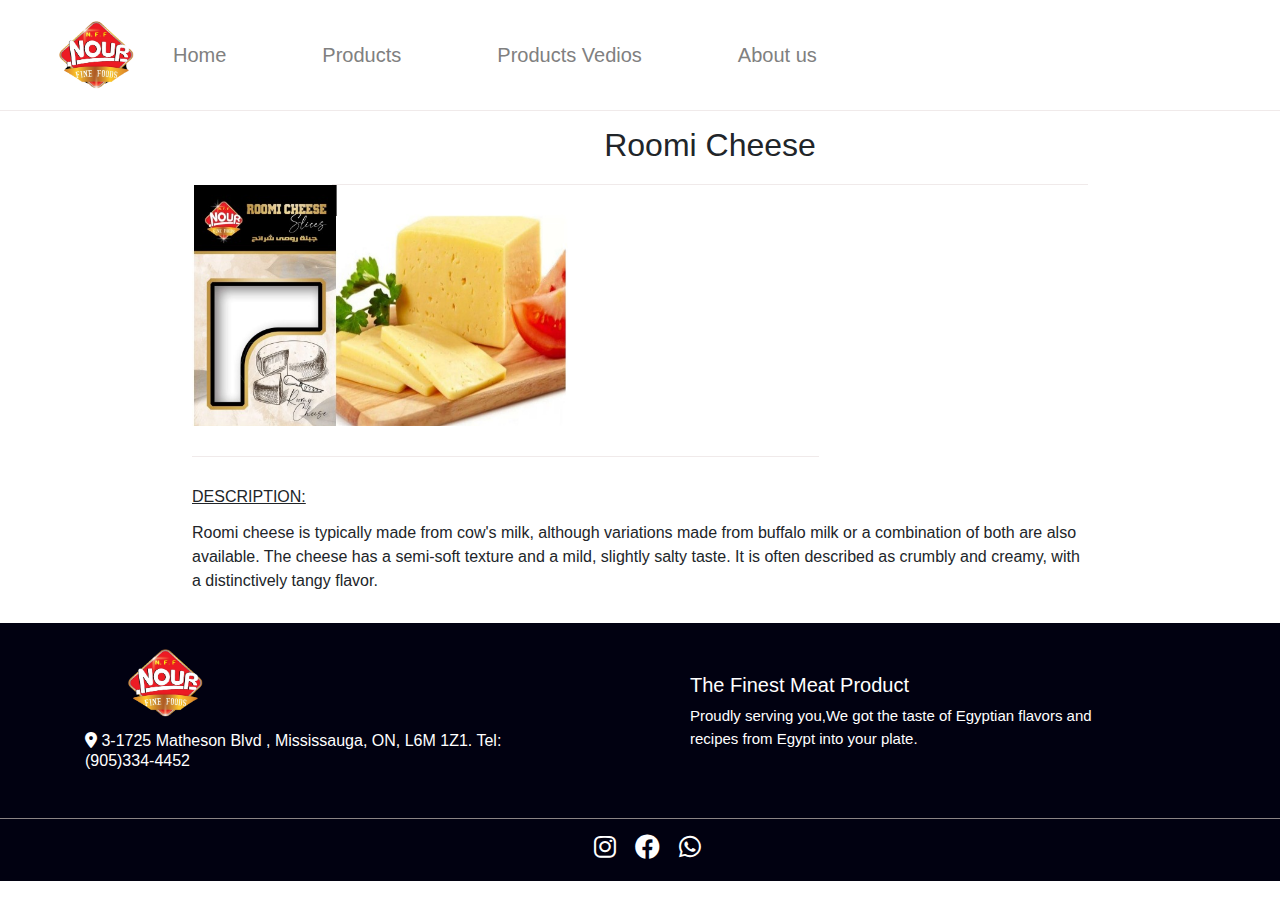
<file: Html/Romi.html>
<!DOCTYPE html>
<html lang="en">
<head>
    <meta charset="UTF-8">
    <meta http-equiv="X-UA-Compatible" content="IE=edge">
    <meta name="viewport" content="width=device-width, initial-scale=1.0">
    <title>Document</title>
     <!--bootostrab link-->
     <link rel="stylesheet" href="../Css/bootstrap.min.css" />
     <!-- font awsom -->
   <link rel="stylesheet" href="../Css/all.min.css">
     <!--Css Links-->
     <link rel="stylesheet" href="../Css/ProductDescription.css" />
</head>
<body>
  
    <nav class="navbar navbar-expand-lg navbar-light ">
        <img  class="logo" src="../images/WhatsApp_Image_2023-06-08_at_10.13.00_AM-removebg-preview.png">
          <button class="navbar-toggler" type="button" data-toggle="collapse" data-target="#navbarSupportedContent" aria-controls="navbarSupportedContent" aria-expanded="false" aria-label="Toggle navigation">
            <span class="navbar-toggler-icon"></span>
          </button>
        
          <div class="collapse navbar-collapse" id="navbarSupportedContent">
            <ul class="navbar-nav mr-auto m-4">
              <li class="nav-item ">
                <a class="nav-link link-newStyle another-style" href="../index.html">Home <span class="sr-only">(current)</span></a>
              </li>
              <li class="nav-item ">
                <a class="nav-link link-newStyle" href="../Html/Products.html">Products</a>
              </li>
              <li class="nav-item ">
                <a class="nav-link link-newStyle" href="../Html/ProductsVideo.html">Products Vedios</a>
              </li>
              <li class="nav-item ">
                  <a class="nav-link link-newStyle" href="../Html/AboutUs.html">About us</a>
                </li>
               
                <!-- <li  class="nav-item ">
                  <a  class="nav-link icon-newStyle ml-5" href="#"><i class="fa-brands fa-instagram"></i></a>
               </li> -->
            </ul>
            <!-- <div class="icon ">
              <a  class="nav-link icon-newStyle" href="#"><i class="fa-brands fa-instagram"></i></a>
              <a class="nav-link icon-newStyle"href="https://www.facebook.com/nourfoodsinc"><i class="fa-brands fa-facebook"></i></a>
            </div> -->
          </div>
        </nav>

      <div class="Product-Description">
        
       <div class="Product-name"><h2>Roomi Cheese</h2> </div>
       <div class="Product-img"> <img src="../images/Roomi Chees.jpeg"></div>
       <div>
        <h6>DESCRIPTION:</h6>
        <p>Roomi cheese is typically made from cow's milk, although variations made from buffalo milk or a combination of both are also available. The cheese has a semi-soft texture and a mild, slightly salty taste. It is often described as crumbly and creamy, with a distinctively tangy flavor.</p>
       </div>
      </div>

      <footer>
        <div class="container">
            <div class="row">
                
              <div class="col-lg-5 col-md-4 col-sm-12">
                <img  class="logo" src="../images/WhatsApp_Image_2023-06-08_at_10.13.00_AM-removebg-preview.png">
                <h6 class="mt-2"> <a href="https://goo.gl/maps/RFhR19gRVREHnPTv8"><i class="fa-solid fa-location-dot"></i>  3-1725 Matheson Blvd , Mississauga, ON, L6M 1Z1.
                    Tel: (905)334-4452</a></h6>
              </div>

              <div class=" description col-lg-5 col-md-4 col-sm-12">
               <h5>The Finest Meat Product</h5>
               <p>Proudly serving you,We got the taste of Egyptian flavors and recipes from Egypt into your plate.</p>
              </div>

            </div>
        </div>

       
          <div class="contact-us">
            <a  class="icon-newStyle" href="#"><i class="fa-brands fa-instagram"></i></a>
            <a class="icon-newStyle" href="https://www.facebook.com/nourfoodsinc"><i class="fa-brands fa-facebook"></i></a>
            <a class="icon-newStyle" href="#"><i class="fa-brands fa-whatsapp"></i></a>
          </div>
      </footer>

     
      
    <!-- jq links -->
    <script src="../js/jquery-3.6.1.min.js"></script>
    <script src="../js/popper.min.js"></script>
    <script src="../js/bootstrap.min.js"></script>
</body>
</html>
</file>
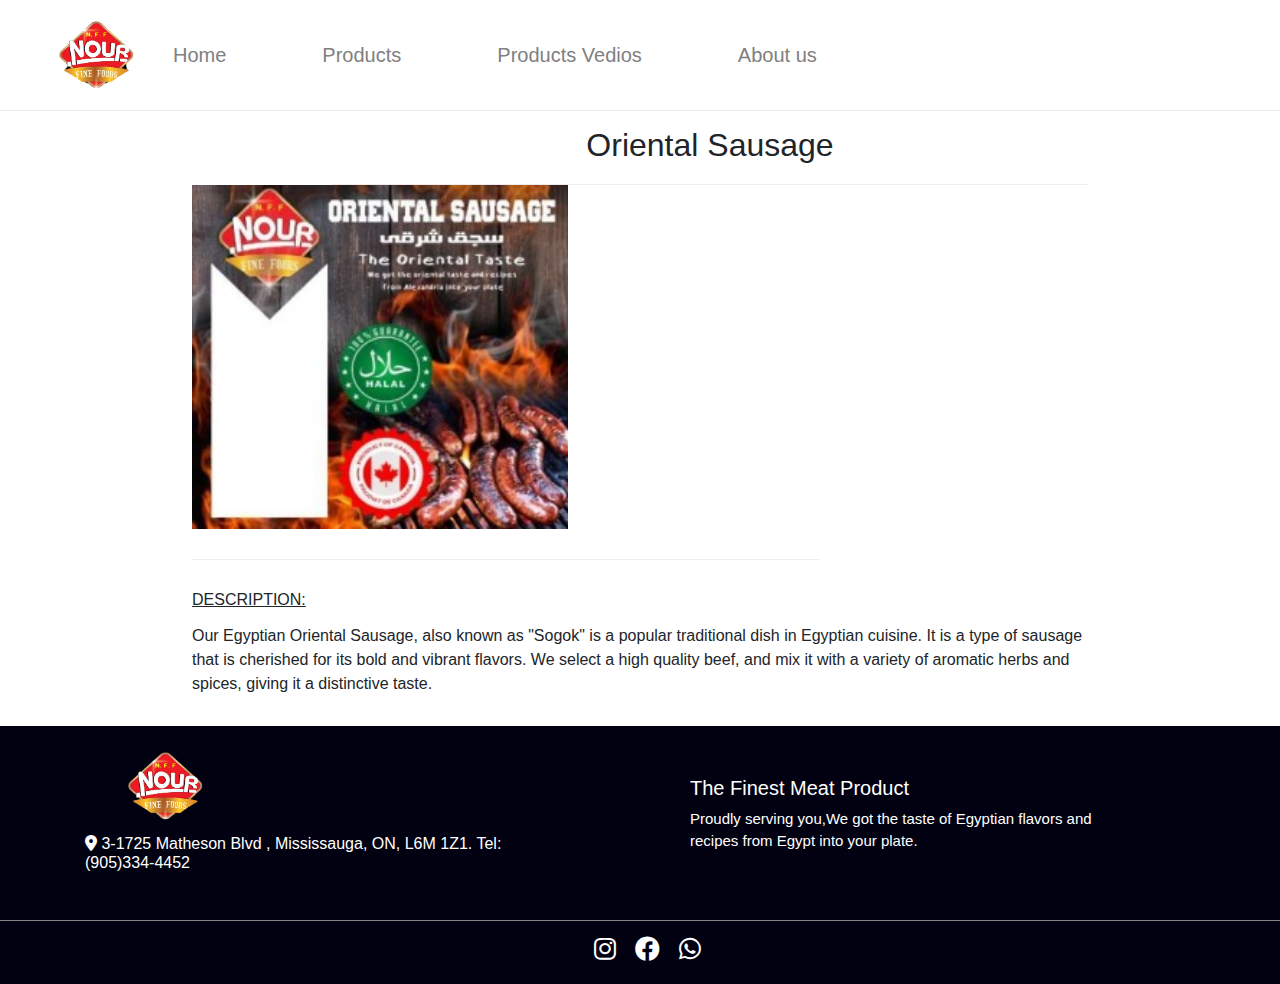
<file: Html/sugua.html>
<!DOCTYPE html>
<html lang="en">
<head>
    <meta charset="UTF-8">
    <meta http-equiv="X-UA-Compatible" content="IE=edge">
    <meta name="viewport" content="width=device-width, initial-scale=1.0">
    <title>Document</title>
     <!--bootostrab link-->
     <link rel="stylesheet" href="../Css/bootstrap.min.css" />
     <!-- font awsom -->
   <link rel="stylesheet" href="../Css/all.min.css">
     <!--Css Links-->
     <link rel="stylesheet" href="../Css/ProductDescription.css" />
</head>
<body>
  
    <nav class="navbar navbar-expand-lg navbar-light ">
        <img  class="logo" src="../images/WhatsApp_Image_2023-06-08_at_10.13.00_AM-removebg-preview.png">
          <button class="navbar-toggler" type="button" data-toggle="collapse" data-target="#navbarSupportedContent" aria-controls="navbarSupportedContent" aria-expanded="false" aria-label="Toggle navigation">
            <span class="navbar-toggler-icon"></span>
          </button>
        
          <div class="collapse navbar-collapse" id="navbarSupportedContent">
            <ul class="navbar-nav mr-auto m-4">
              <li class="nav-item ">
                <a class="nav-link link-newStyle another-style" href="../index.html">Home <span class="sr-only">(current)</span></a>
              </li>
              <li class="nav-item ">
                <a class="nav-link link-newStyle" href="../Html/Products.html">Products</a>
              </li>
              <li class="nav-item ">
                <a class="nav-link link-newStyle" href="../Html/ProductsVideo.html">Products Vedios</a>
              </li>
              <li class="nav-item ">
                  <a class="nav-link link-newStyle" href="../Html/AboutUs.html">About us</a>
                </li>
               
                <!-- <li  class="nav-item ">
                  <a  class="nav-link icon-newStyle ml-5" href="#"><i class="fa-brands fa-instagram"></i></a>
               </li> -->
            </ul>
            <!-- <div class="icon ">
              <a  class="nav-link icon-newStyle" href="#"><i class="fa-brands fa-instagram"></i></a>
              <a class="nav-link icon-newStyle"href="https://www.facebook.com/nourfoodsinc"><i class="fa-brands fa-facebook"></i></a>
            </div> -->
          </div>
        </nav>

      <div class="Product-Description">
        
       <div class="Product-name"><h2>Oriental Sausage</h2> </div>
       <div class="Product-img"> <img src="../images/Sugua.jpeg"></div>
       <div>
        <h6>DESCRIPTION:</h6>
        <p>Our Egyptian Oriental Sausage, also known as "Sogok" is a popular traditional dish in Egyptian cuisine. It is a type of sausage that is cherished for its bold and vibrant flavors. We select a high quality beef, and mix it with a variety of aromatic herbs and spices, giving it a distinctive taste.</p>
       </div>
      </div>

      <footer>
        <div class="container">
            <div class="row">
                
              <div class="col-lg-5 col-md-4 col-sm-12">
                <img  class="logo" src="../images/WhatsApp_Image_2023-06-08_at_10.13.00_AM-removebg-preview.png">
                <h6 class="mt-2"> <a href="https://goo.gl/maps/RFhR19gRVREHnPTv8"><i class="fa-solid fa-location-dot"></i>  3-1725 Matheson Blvd , Mississauga, ON, L6M 1Z1.
                    Tel: (905)334-4452</a></h6>
              </div>

              <div class=" description col-lg-5 col-md-4 col-sm-12">
               <h5>The Finest Meat Product</h5>
               <p>Proudly serving you,We got the taste of Egyptian flavors and recipes from Egypt into your plate.</p>
              </div>

            </div>
        </div>

       
          <div class="contact-us">
            <a  class="icon-newStyle" href="#"><i class="fa-brands fa-instagram"></i></a>
            <a class="icon-newStyle" href="https://www.facebook.com/nourfoodsinc"><i class="fa-brands fa-facebook"></i></a>
            <a class="icon-newStyle" href="#"><i class="fa-brands fa-whatsapp"></i></a>
          </div>
      </footer>

     
      
    <!-- jq links -->
    <script src="../js/jquery-3.6.1.min.js"></script>
    <script src="../js/popper.min.js"></script>
    <script src="../js/bootstrap.min.js"></script>
</body>
</html>
</file>
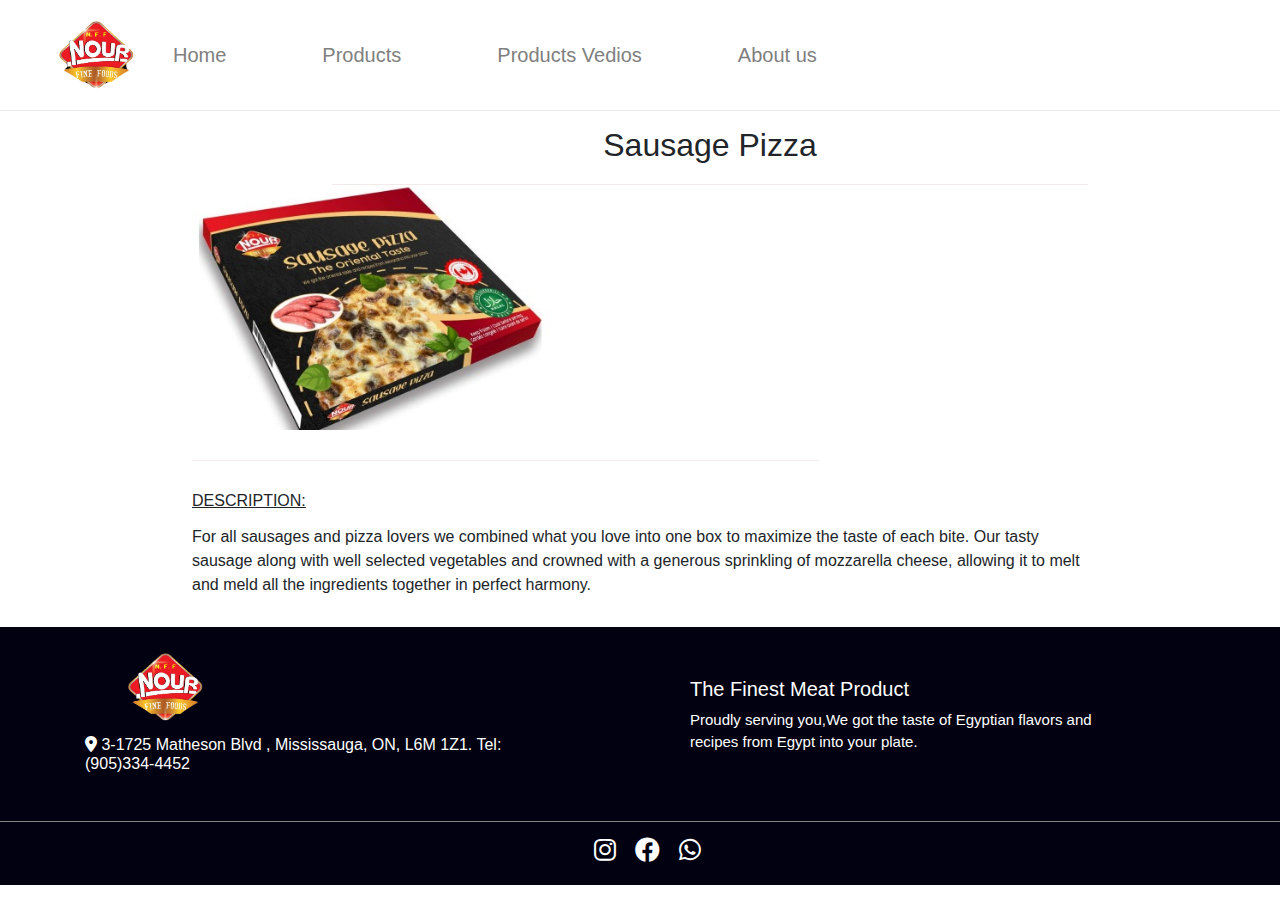
<file: Html/suguaPizza.html>
<!DOCTYPE html>
<html lang="en">
<head>
    <meta charset="UTF-8">
    <meta http-equiv="X-UA-Compatible" content="IE=edge">
    <meta name="viewport" content="width=device-width, initial-scale=1.0">
    <title>Document</title>
     <!--bootostrab link-->
     <link rel="stylesheet" href="../Css/bootstrap.min.css" />
     <!-- font awsom -->
   <link rel="stylesheet" href="../Css/all.min.css">
     <!--Css Links-->
     <link rel="stylesheet" href="../Css/ProductDescription.css" />
</head>
<body>
  
    <nav class="navbar navbar-expand-lg navbar-light ">
        <img  class="logo" src="../images/WhatsApp_Image_2023-06-08_at_10.13.00_AM-removebg-preview.png">
          <button class="navbar-toggler" type="button" data-toggle="collapse" data-target="#navbarSupportedContent" aria-controls="navbarSupportedContent" aria-expanded="false" aria-label="Toggle navigation">
            <span class="navbar-toggler-icon"></span>
          </button>
        
          <div class="collapse navbar-collapse" id="navbarSupportedContent">
            <ul class="navbar-nav mr-auto m-4">
              <li class="nav-item ">
                <a class="nav-link link-newStyle another-style" href="../index.html">Home <span class="sr-only">(current)</span></a>
              </li>
              <li class="nav-item ">
                <a class="nav-link link-newStyle" href="../Html/Products.html">Products</a>
              </li>
              <li class="nav-item ">
                <a class="nav-link link-newStyle" href="../Html/ProductsVideo.html">Products Vedios</a>
              </li>
              <li class="nav-item ">
                  <a class="nav-link link-newStyle" href="../Html/AboutUs.html">About us</a>
                </li>
               
                <!-- <li  class="nav-item ">
                  <a  class="nav-link icon-newStyle ml-5" href="#"><i class="fa-brands fa-instagram"></i></a>
               </li> -->
            </ul>
            <!-- <div class="icon ">
              <a  class="nav-link icon-newStyle" href="#"><i class="fa-brands fa-instagram"></i></a>
              <a class="nav-link icon-newStyle"href="https://www.facebook.com/nourfoodsinc"><i class="fa-brands fa-facebook"></i></a>
            </div> -->
          </div>
        </nav>

      <div class="Product-Description">
        
       <div class="Product-name"><h2>Sausage Pizza</h2> </div>
       <div class="Product-img"> <img src="../images/Sugua Pizza.jpeg"></div>
       <div>
        <h6>DESCRIPTION:</h6>
        <p>For all sausages and pizza lovers we combined what you love into one box to maximize the taste of each bite. Our tasty sausage along with well selected vegetables and crowned with a generous sprinkling of mozzarella cheese, allowing it to melt and meld all the ingredients together in perfect harmony.</p>
       </div>
      </div>

      <footer>
        <div class="container">
            <div class="row">
                
              <div class="col-lg-5 col-md-4 col-sm-12">
                <img  class="logo" src="../images/WhatsApp_Image_2023-06-08_at_10.13.00_AM-removebg-preview.png">
                <h6 class="mt-2"> <a href="https://goo.gl/maps/RFhR19gRVREHnPTv8"><i class="fa-solid fa-location-dot"></i>  3-1725 Matheson Blvd , Mississauga, ON, L6M 1Z1.
                    Tel: (905)334-4452</a></h6>
              </div>

              <div class=" description col-lg-5 col-md-4 col-sm-12">
               <h5>The Finest Meat Product</h5>
               <p>Proudly serving you,We got the taste of Egyptian flavors and recipes from Egypt into your plate.</p>
              </div>

            </div>
        </div>

       
          <div class="contact-us">
            <a  class="icon-newStyle" href="#"><i class="fa-brands fa-instagram"></i></a>
            <a class="icon-newStyle" href="https://www.facebook.com/nourfoodsinc"><i class="fa-brands fa-facebook"></i></a>
            <a class="icon-newStyle" href="#"><i class="fa-brands fa-whatsapp"></i></a>
          </div>
      </footer>

     
      
    <!-- jq links -->
    <script src="../js/jquery-3.6.1.min.js"></script>
    <script src="../js/popper.min.js"></script>
    <script src="../js/bootstrap.min.js"></script>
</body>
</html>
</file>
<file: Css/style.css>
*{
    margin-top:2px;
}
body {
   
    background-image: url("../images/6562.png");
    height:100vh;
    background-size: cover; 
   
  }
  .link-newStyle{
color: white !important;
font-size:20px !important;
font-family:'Segoe UI', Tahoma, Geneva, Verdana, sans-serif;
margin-left:80px;
  }
  .another-style{
    color: white !important;
font-size:20px !important;
font-family:'Segoe UI', Tahoma, Geneva, Verdana, sans-serif;
margin-left:5px;
  }
  .logo{
    width: 80px;
    height: 80px;
    margin-left: 40px;
  }

  .icon{
    display:flex;
    margin-right:60px ;
  }
  .icon-newStyle{
    color: white !important;
    font-size:25px !important;
      }

 .content p{
    color: white;
    font-family:'Segoe UI', Tahoma, Geneva, Verdana, sans-serif;
    width: 70%;
    text-align: center;
    font-size:120px;
    margin: auto;
 }     


footer{
  margin-top:150px;
  background-color: rgb(1, 1, 17);
  padding-top:20px;
  height:60vh;
}
footer h6 a{
  text-decoration: none !important;
  color: white;
 }
 footer h6 a:hover {
 color: rgb(231, 30, 30);
 font-size:17px;
 }
 
 footer .description{
   color:white;
   margin-top: 30px;
   margin-left: 130px;
 }
 footer .description p{
 font-weight: 100;
 font-size:15px;
 }
 footer .contact-us{
   margin-top:40px;
   padding:10px 0px 15px 0px  ;
   border-top:1px solid rgb(138, 132, 132);
   text-align: center;
 }
 footer .contact-us .icon-newStyle{
 color: white !important;
 padding-left: 15px;
 }
 footer .footer-logo{
     
   width: 80px;
       height: 80px;
       margin-left: 40px;
    
  
 }
 
 

@media (max-width:2000px)
{
  .content{
    margin-top: 200px;
   
  }
  
 footer{
  margin-top:500px;
 }
 
  
} 

 @media (max-width:1440px)
{

  body{
    height:170vh;
    /* background-size: cover; */
    background-repeat: no-repeat;
    
  }
  .content{
    /* margin-top:0px; */
   
  }
  
  .content p{
    /* margin-top:0px; */
    font-size: 80px;
   
  }
  
 /* footer{
  margin-top:40px;
  height:100vh;
 } */
 footer{
  margin-top:500px;
 }
} 
@media (max-width:1024px)
{
  
  footer{
    margin-top: 200px;
  }
}

 
@media (max-width:768px) 
{
  body {
  
    background-size: cover; 
   
  }
  .link-newStyle{
    margin-left:0px;
      }
  
 .content p{
    font-size:70px;
 }  
 footer{
  margin-top: 250px;
}

}

@media (max-width:600px) 
{
  .link-newStyle{
    margin-left:0px;
      }
      
 .content p{
 
    font-size:50px;
 }  
 footer{
  margin-top: 250px;
}
  footer .description{
    margin-left:0px;
}
  
}
</file>
<file: Css/about.css>
*{
  margin-top:2px;
}
body {
   
  background-image: url("../images/about\ us\ page.png");
  background-size: cover; 
  /* height: 500vh; */
 
}
.link-newStyle{
color: white !important;
font-size:20px !important;
font-family:'Segoe UI', Tahoma, Geneva, Verdana, sans-serif;
margin-left:80px;
}
.another-style{
  color: white !important;
font-size:20px !important;
font-family:'Segoe UI', Tahoma, Geneva, Verdana, sans-serif;
margin-left:5px;
}
.logo{
  width: 80px;
  height: 80px;
  margin-left: 40px;
}

.icon{
  display:flex;
  margin-right:60px ;
}
.icon-newStyle{
  color: white !important;
  font-size:25px !important;
    }

.content{
 
      width:80%;
     margin: auto;
      color: white;
      padding: 50px;
   }  
.content h1{
  
      text-align: center;
      font-size: 80px;
      font-family: 'Caveat', cursive;
      padding-bottom:30px;
   }   

   footer{
    background-color: rgb(1, 1, 17);
    padding-top:20px;
    height:60vh;
  }
  footer h6 a{
    text-decoration: none !important;
    color: white;
   }
   footer h6 a:hover {
   color: rgb(231, 30, 30);
   font-size:17px;
   }
   
   footer .description{
     color:white;
     margin-top: 30px;
     margin-left: 130px;
   }
   footer .description p{
   font-weight: 100;
   font-size:15px;
   }
   footer .contact-us{
     margin-top:40px;
     padding:10px 0px 15px 0px  ;
     border-top:1px solid rgb(138, 132, 132);
     text-align: center;
   }
   footer .contact-us .icon-newStyle{
   color: white !important;
   padding-left: 15px;
   }
   footer .footer-logo{
       
     width: 80px;
         height: 80px;
         margin-left: 40px;
      
    
   }
   
   
  


/* tablet */


@media (max-width:2000px) 
{ .content{
  margin-top:100px;
}
  footer{
    margin-top:300px;
  }
    
}
@media (max-width:1440px) 
{
  .content{
    margin-top:0px;
  }
  footer{
    margin-top:100px;
  }
    
}
@media (max-width:1024px) 
{
  footer{
    margin-top:0px;
  }
    
}
@media (max-width:768px) 
{
  .link-newStyle{
   
    margin-left:0px;
      }
     
    
      .content h1{
       
        font-size:50px;
        
     } 
    
    
}

@media (max-width:600px) 
{

    
  .link-newStyle{
   
    margin-left:0px;
      }
     
      .content{
        width: 100%;
      }

     .content h1{
       
        font-size:30px;
        
     } 
     .content p{
       
      font-size:15px;
      
   } 

   footer .description{
    margin-left:0px;
} 
  
}
</file>
<file: Css/ProductDescription.css>
nav{
    border-bottom:1px solid rgb(240, 234, 234) ;
}
.link-newStyle{
  color: gray !important;
  font-size:20px !important;
  font-family:'Segoe UI', Tahoma, Geneva, Verdana, sans-serif;
  margin-left:80px;
    }
    .another-style{
      color: gray !important;
  font-size:20px !important;
  font-family:'Segoe UI', Tahoma, Geneva, Verdana, sans-serif;
  margin-left:5px;
    }
    .logo{
      width: 80px;
      height: 80px;
      margin-left: 40px;
    }
  
    .icon{
      display:flex;
      margin-right:60px ;
    }
    .icon-newStyle{
      color: gray !important;
      font-size:25px !important;
        }
  
 .Product-Description{
width:70%;
margin: auto;
 }
 .Product-Description h2 {
    margin:15px 0px 0px 140px;
    padding-bottom:20px;
    text-align: center;
    border-bottom:1px solid rgb(240, 234, 234);
 }     

 /* .Product-Description .Product-name{
    margin-left:400px;
    width:340px;
    text-align: center;
    border-bottom:1px solid rgb(240, 234, 234);
 } */

 .Product-Description .Product-img{
    width:70%;
    height: 70%;
    border-bottom:1px solid rgb(240, 234, 234);
    padding-bottom:30px;
 }
 .Product-Description .Product-img img{
    width:60%;
    height:60%;
 }
 .Product-Description h6 {
    margin: 30px 0px 15px 0px;
    text-decoration: underline;

 } 
 footer{
    background-color: rgb(1, 1, 17);
    padding-top:20px;
    margin-top:30px;
    /* height:60vh; */
 }
 footer h6 a{
   text-decoration: none !important;
   color: white;
 }
 footer h6 a:hover {
color: rgb(231, 30, 30);
font-size:17px;
  }

footer .description{
    color:white;
    margin-top: 30px;
    margin-left: 130px;
}
footer .description p{
  font-weight: 100;
  font-size:15px;
}
footer .contact-us{
    margin-top:40px;
    padding:10px 0px 15px 0px  ;
    border-top:1px solid rgb(138, 132, 132);
    text-align: center;
}
footer .contact-us .icon-newStyle{
color: white !important;
padding-left: 15px;
}

@media (max-width:1040px) 
{
  
  /* .link-newStyle{
    margin-left:10px;
      } */

}

@media (max-width:768px) 
{
  
  .link-newStyle{
    margin-left:0px;
      }

}
@media (max-width:600px) 
{
  
  .link-newStyle{
    margin-left:0px;
      }
      .Product-Description h2 {
        margin:0px;
        font-size:20px;
        padding-bottom: 10px;
        padding-top: 10px;
       
     } 
     .Product-Description .Product-img img{
        margin-top: 10px;
        margin-left: 10px;
        width:100%;
        height:100%;
     }
     
footer .description{
    margin-left:0px;
}

}
</file>
<file: Css/products.css>
body {
   
    background-image: url("../images/6562.png");
    
   
  }

.product-page{
    position:relative;
    /* height:200vh; */
    
  }
  .product-nav{
    text-align: center;
    height: 50px;
    border:1px solid rgb(216, 207, 207);
    border-radius:20px;
    width:50%;
    margin: auto;
    position: relative;
    top: 40px;
    padding-top:10px;
    
  }
  .product-page .product-nav a{
    color: gray;
    font-weight:500;
    padding:40px;
  }
  .logo{
    width: 70px;
    height: 80px;
    position: absolute;
    top:20px;
    left:150px;
  }
.product-page .btn-home{
    background-color: white;
    width:5%;
    height:5%;
    border-top-left-radius: 30px;
    border-top-right-radius:30px;
    position:relative;
    margin: auto;
    top:-20px;
   
    text-align: center;
  }
   
  .product-page .btn-home a i{
    color: gray;

    margin-top:15px;
  }
.product-page{
background-color: white;
width: 100%;
margin-top:50px;
  }
.content{
    width: 80%;
    text-align: center;
    margin:auto;
   padding-top:1px;
}

/* .content .logo{
  width:20%;
  height:20%;
  position:relative;
 top: 60px;
  left:-600px;
  display: inline;
}
 .content .logo img{
  width:70px;
  height:70px;
}
.content ul{
    border:1px solid rgb(235, 227, 227) !important;
    border-radius: 20px;
    text-align: center !important;
    
}
.content ul li{
    margin:auto;
   
}

.content ul li button{
color: gray !important;
} */
.card{
  width:30%;
  display:inline-block;
    margin:10px;
    padding:5px;
    box-shadow: 0 2px 4px 0 rgba(0, 0, 0, 0.2);
}
.card .img,video{
    width:90%;
    margin: auto;
    border-radius: 10px;
    border: 2px solid rgb(233, 226, 226);
    margin-top:4px;
}
.card .img img{
    width:90%;
    padding:15px;
   
}
.card .img img:hover{
  width:100%;
}
 .card .card-body{
    text-align: left;  
 }
 .card .card-body .description1{
  text-align: center;
  color:#dc3545;  
  font-size:25px;  
}
.card .card-body .description1 a{
 text-decoration: none;
 color:#dc3545; 
 font-size:25px;
 text-align: center; 
}
.card .card-body .description1 a:hover{
  color:red; 
  font-size:30px;
 }

 .card .card-body .btns .like{
  border-radius: 20px;
width:13%;
background-color: white;
border: 1px solid rgb(202, 194, 194);
}
 .card .card-body .btns .like i{
  transition: .4s;
    
 }
 
 .card .card-body .btns .like:hover i{
  color: #f50057;
   
}
.fas{
  color: #f50057;
  transition: .4s;
 }
 footer{
  background-color: rgb(1, 1, 17);
  padding-top:20px;
  height:40vh;
}
footer h6 a{
 text-decoration: none !important;
 color: white;
}
footer h6 a:hover {
color: rgb(231, 30, 30);
font-size:17px;
}

footer .description{
  color:white;
  margin-top: 30px;
  margin-left: 130px;
}
footer .description p{
font-weight: 100;
font-size:15px;
}
footer .contact-us{
  margin-top:40px;
  padding:10px 0px 15px 0px  ;
  border-top:1px solid rgb(138, 132, 132);
  text-align: center;
}
footer .contact-us .icon-newStyle{
color: white !important;
padding-left: 15px;
font-size: 30px;
}
footer .footer-logo{
    
  width: 90px;
      height: 80px;
      margin-left: 40px;
   
 
}


  @media (max-width:2560px)
{
  .logo{
  top:50px;
    left:300px;
  }
}


@media (max-width:2000px)
{
  .product-page .btn-home{
    width:4%;
    
  }
  .logo{
  
    left:300px;
    
  }
 
}
 @media (max-width:1440px)
{
  
 
  .product-page .btn-home{
    width: 70px;
   
  }
  .logo{
  
    left:200px;
  }
 
 
}
@media (max-width:1024px)
{
 
  .logo{
  
    left:100px;
  }
  .card .card-body .btns .like{
  width:17%;
  }
  
 
}
/* tablet */


@media (max-width:768px) 
{
  .product-page .btn-home{
    width:8%;
   
  }
  .product-nav{
   
    width:70%;
    
  }
  .product-page .product-nav a{
    padding:30px;
  }
  .logo{
    width: 60px;
    height: 80px;
    left:40px;
  }
  /* .content .tab-content .card{
   
    margin:5px;
   
}
.content .logo{
  left:-340px;
  top:40px;
}
 .content .logo img{
  width:50px;
  height:50px;
} */
.card{
  width:45%;
    margin:5px;
}
 
}

@media (max-width:600px) 
{
  .product-page .btn-home{
    width:15%;
   
  }
  .product-nav{
    
    width:100%;
    
  }
  .product-page .product-nav a{
   font-size: 12px;
    padding:5px;
  }
  .logo{
    display: none;
  }
  .content{
    width:100%;
   
}
.card{
      width:90%;
        margin:auto;
    }
footer .description{
      margin-left:0px;
  }
}
</file>
